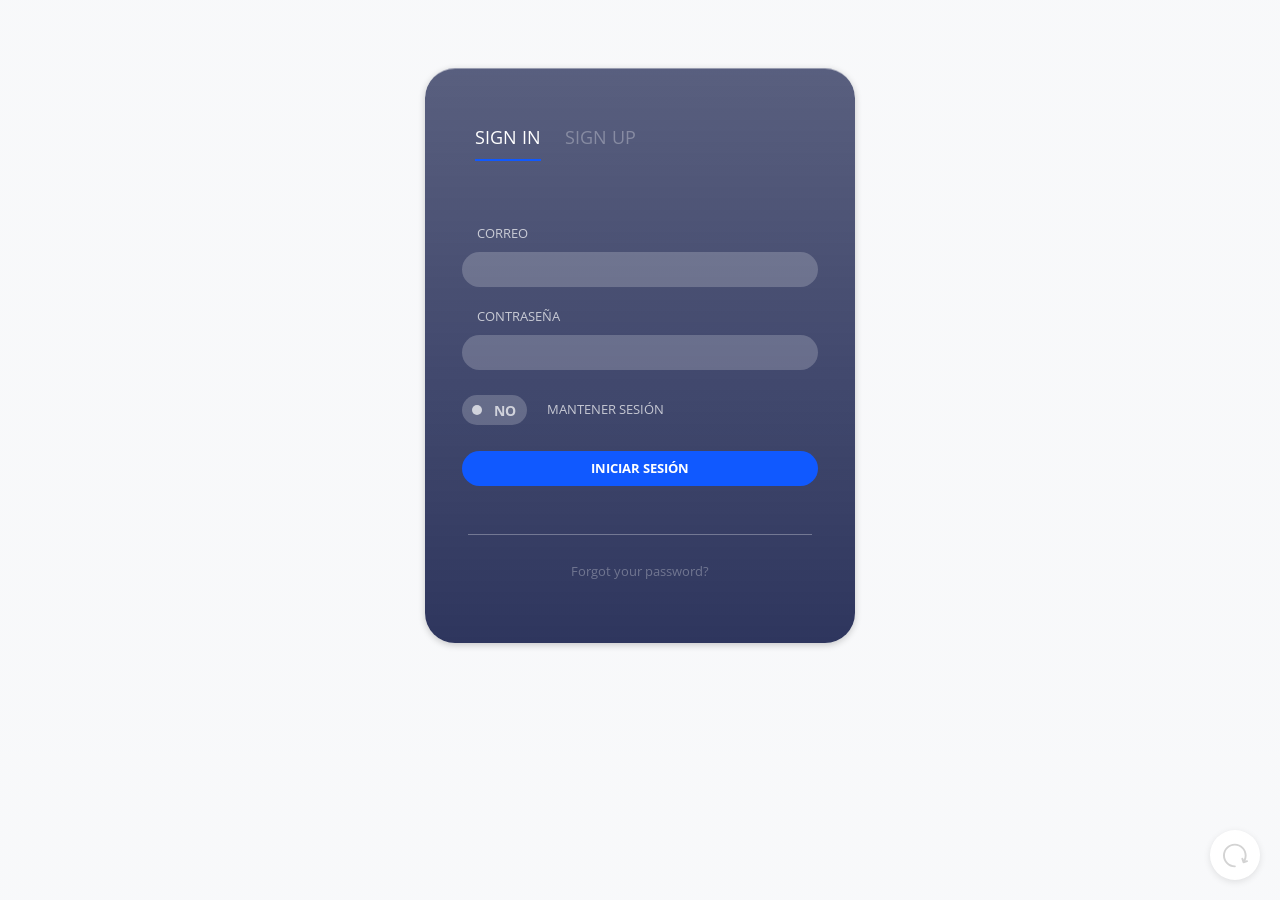
<file: index.html>
<!DOCTYPE html>
<html lang="en">
<head>
    <meta charset="UTF-8">
    <meta name="viewport" content="width=device-width, initial-scale=1.0">
    <link rel="stylesheet" href="./style.css">
    <title>¡Bienvenido/a!</title>
</head>
<body>
    
    
    <link href='https://fonts.googleapis.com/css?family=Open+Sans:400,300,700' rel='stylesheet' type='text/css'>
    <div class="container">
      <div class="frame">
        <div class="nav">
          <ul class="links">
            <li class="signin-active"><a class="btn">Sign in</a></li>
            <li class="signup-inactive"><a class="btn">Sign up </a></li>
          </ul>
        </div>
        <div ng-app ng-init="checked = false">
          <!--Formulario de inicio de sesion-->
          <form class="form-signin" action="" method="post" name="form">
            <label for="username">Correo</label>
            <input class="form-styling" type="text" name="email" placeholder=""/>
            <label for="password">Contraseña</label>
            <input class="form-styling" type="password" name="password" placeholder=""/>
            <input type="checkbox" id="checkbox" disabled/>
            <label for="checkbox"><span class="ui"></span>Mantener sesión</label>
            <div class="btn-animate">
              <a class="btn-signin">Iniciar sesión</a>
            </div>
          </form> 
          <!--Formulario de registro de usuario-->
          <form class="form-signup" action="" method="post" name="form">
            <!--<label for="fullname">Nombre</label>
            <input class="form-styling" type="text" name="fullname" placeholder=""/>-->
            <label for="email">Correo</label>
            <input class="form-styling" type="text" name="remail" placeholder=""/>
            <label for="password">Contraseña</label>
            <input class="form-styling" type="password" name="rpassword" placeholder=""/>
            <label for="id_cliente">Id_Usuario</label>
            <input class="form-styling" type="text" name="id_cliente" placeholder=""/>
            <button type="button" class="btn-signup">Registrar</button>
          </form>
                            
          
                <div  class="success">
                  <svg width="270" height="270" xmlns="http://www.w3.org/2000/svg" xmlns:xlink="http://www.w3.org/1999/xlink" x="0px" y="0px"
           viewBox="0 0 60 60" id="check" ng-class="checked ? 'checked' : ''">
                     <path fill="#ffffff" d="M40.61,23.03L26.67,36.97L13.495,23.788c-1.146-1.147-1.359-2.936-0.504-4.314
                      c3.894-6.28,11.169-10.243,19.283-9.348c9.258,1.021,16.694,8.542,17.622,17.81c1.232,12.295-8.683,22.607-20.849,22.042
                      c-9.9-0.46-18.128-8.344-18.972-18.218c-0.292-3.416,0.276-6.673,1.51-9.578"/>
                  </svg>
                    <div class="successtext">
                       <p> Thanks for signing up! Check your email for confirmation.</p>
                    </div>
                 </div>
          </div>
          
          <div class="forgot">
            <a href="#">Forgot your password?</a>
          </div>
          
          <div>
            <div class="cover-photo"></div>
            <div class="profile-photo"></div>
            <h1 class="welcome">Welcome <!--El nomre de usuario--></h1>
            <a class="btn-goback btn-goindex" value="Refresh">Pagina Principal</a>
          </div>
      </div>
        
      <a id="refresh" value="Refresh" onClick="history.go()">
        <svg class="refreshicon"   version="1.1" id="Capa_1"  xmlns="http://www.w3.org/2000/svg" xmlns:xlink="http://www.w3.org/1999/xlink" x="0px" y="0px"
             width="25px" height="25px" viewBox="0 0 322.447 322.447" style="enable-background:new 0 0 322.447 322.447;"
             xml:space="preserve">
             <path  d="M321.832,230.327c-2.133-6.565-9.184-10.154-15.75-8.025l-16.254,5.281C299.785,206.991,305,184.347,305,161.224
                    c0-84.089-68.41-152.5-152.5-152.5C68.411,8.724,0,77.135,0,161.224s68.411,152.5,152.5,152.5c6.903,0,12.5-5.597,12.5-12.5
                    c0-6.902-5.597-12.5-12.5-12.5c-70.304,0-127.5-57.195-127.5-127.5c0-70.304,57.196-127.5,127.5-127.5
                    c70.305,0,127.5,57.196,127.5,127.5c0,19.372-4.371,38.337-12.723,55.568l-5.553-17.096c-2.133-6.564-9.186-10.156-15.75-8.025
                    c-6.566,2.134-10.16,9.186-8.027,15.751l14.74,45.368c1.715,5.283,6.615,8.642,11.885,8.642c1.279,0,2.582-0.198,3.865-0.614
                    l45.369-14.738C320.371,243.946,323.965,236.895,321.832,230.327z"/>
        </svg>
      </a>
    </div>

  <script src="./js/login.js"></script>
</body>
<script src="https://code.jquery.com/jquery-3.6.0.min.js"></script>
<script src="./js/script.js" defer></script>
</html>
</file>
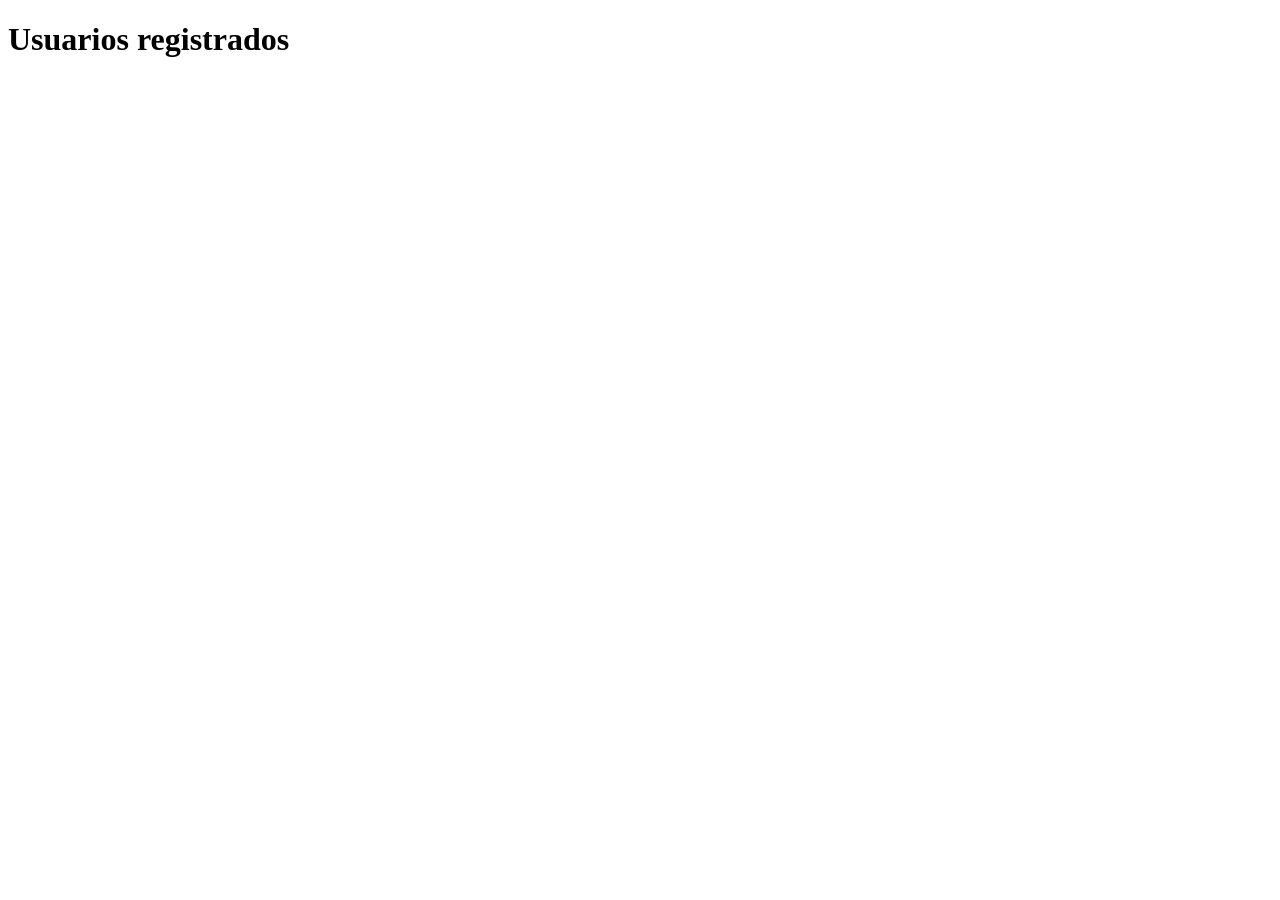
<file: usuarios.html>
<!DOCTYPE html>
<html lang="es">
<head>
  <meta charset="UTF-8">
  <title>Lista de Usuarios</title>
</head>
<body>
  <h1>Usuarios registrados</h1>
  <ul id="lista-usuarios"></ul>

  <script>
    // Hacemos una petición GET al backend
    fetch('http://localhost:3000/usuarios')
      .then(response => response.json())
      .then(data => {
        const lista = document.getElementById('lista-usuarios');
        data.forEach(usuario => {
          const li = document.createElement('li');
          li.textContent = `ID: ${usuario.id}, Nombre: ${usuario.nombre}`;
          lista.appendChild(li);
        });
      })
      .catch(error => {
        console.error('Error al obtener usuarios:', error);
      });
  </script>
</body>
</html>
</file>
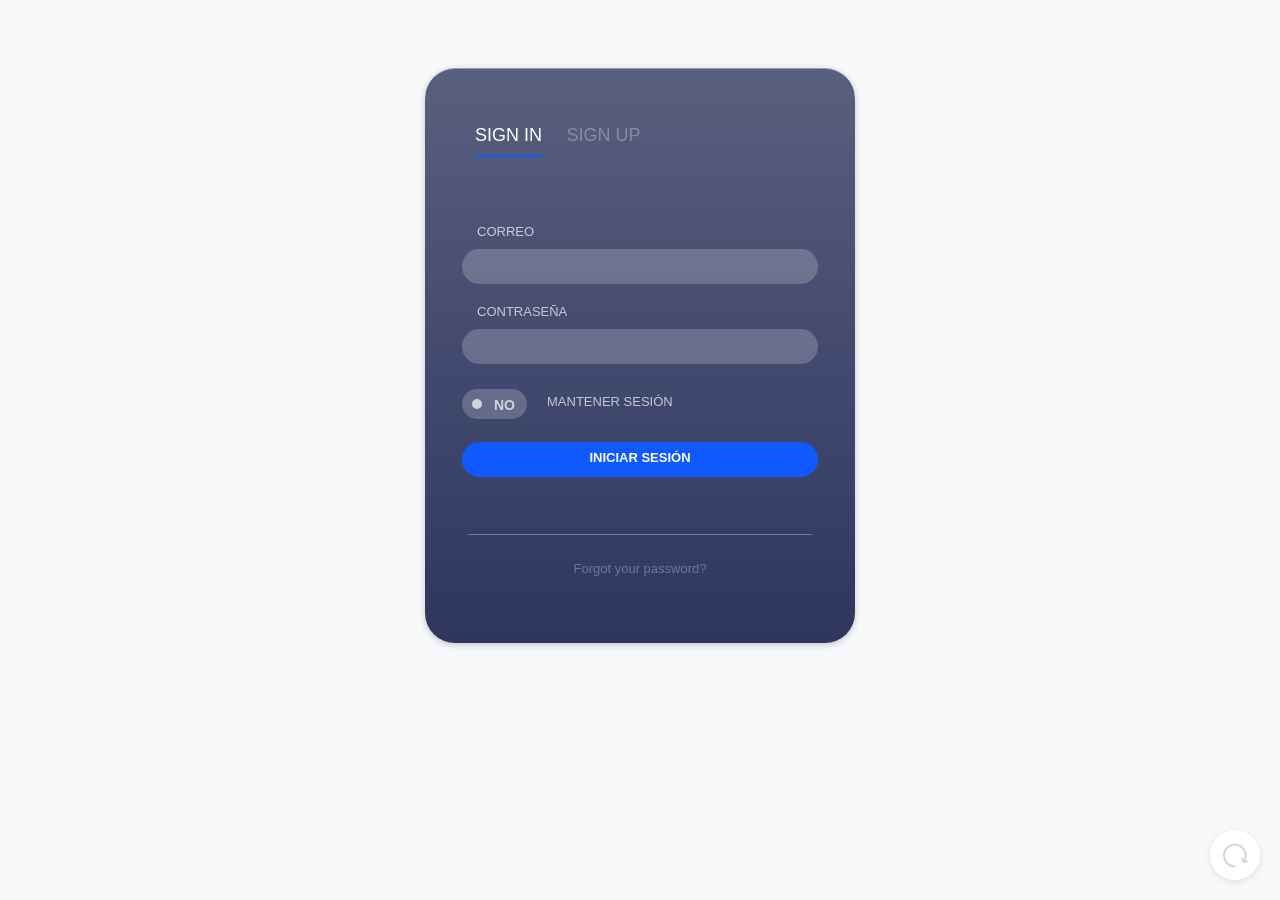
<file: paginas/pagina_principal.html>
<!DOCTYPE html>
<html data-bs-theme="auto" lang="en" style="font-family: sans-serif;">
<head>
  <meta charset="utf-8">
  <meta name="viewport" content="width=device-width, initial-scale=1.0, shrink-to-fit=no">
  <title>Papasito´s Mechanics</title>
  <meta name="description" content="Los mejores en reparaciones">

  <!-- SEO Structured Data -->
  <script type="application/ld+json">
    {
      "@context": "http://schema.org",
      "@type": "WebSite",
      "name": "Papasito's Mechanics",
      "url": "https://papasitosmechanics"
    }
  </script>

  <!-- Theme Switcher Script -->
  <script>
    !function() {
      const getTheme = () => localStorage.getItem("theme");
      const forcedTheme = document.documentElement.getAttribute("data-bss-forced-theme");
      const getPreferredTheme = () => {
        if (forcedTheme) return forcedTheme;
        const stored = getTheme();
        if (stored) return stored;
        const attr = document.documentElement.getAttribute("data-bs-theme");
        return attr || (window.matchMedia("(prefers-color-scheme: dark)").matches ? "dark" : "light");
      };
      const setTheme = theme => {
        if (theme === "auto" && window.matchMedia("(prefers-color-scheme: dark)").matches) {
          document.documentElement.setAttribute("data-bs-theme", "dark");
        } else {
          document.documentElement.setAttribute("data-bs-theme", theme);
        }
      };
      setTheme(getPreferredTheme());
      const updateSwitcher = (theme, init = false) => {
        const switchers = [].slice.call(document.querySelectorAll(".theme-switcher"));
        if (switchers.length) {
          document.querySelectorAll("[data-bs-theme-value]").forEach(e => {
            e.classList.remove("active");
            e.setAttribute("aria-pressed", "false");
          });
          for (const sw of switchers) {
            const btn = sw.querySelector('[data-bs-theme-value="' + theme + '"]');
            if (btn) {
              btn.classList.add("active");
              btn.setAttribute("aria-pressed", "true");
            }
          }
        }
      };
      window.matchMedia("(prefers-color-scheme: dark)").addEventListener("change", () => {
        const t = getTheme();
        if (t !== "light" && t !== "dark") setTheme(getPreferredTheme());
      });
      window.addEventListener("DOMContentLoaded", () => {
        updateSwitcher(getPreferredTheme());
        document.querySelectorAll("[data-bs-theme-value]").forEach(e => {
          e.addEventListener("click", t => {
            t.preventDefault();
            const val = e.getAttribute("data-bs-theme-value");
            localStorage.setItem("theme", val);
            setTheme(val);
            updateSwitcher(val);
          });
        });
      });
    }();
  </script>

  <!-- Favicon -->
  <link rel="icon" type="image/png" sizes="499x499" href="./assets/img/favicon.png">
  <link rel="icon" type="image/png" sizes="499x499" href="./assets/img/favicon.png" media="(prefers-color-scheme: dark)">

  <!-- Stylesheets -->
  <link rel="stylesheet" href="https://cdn.jsdelivr.net/npm/bootstrap@5.3.3/dist/css/bootstrap.min.css">
  <link rel="stylesheet" href="./assets/css/styles.min.css">
</head>
<body style="font-family: sans-serif;">

  <!-- Header -->
  <header>
    <!--Navbar-->
    <nav class="navbar navbar-expand-md bg-dark py-3" data-bs-theme="dark" style="background: #373e40;">
        <div class="container"><button class="navbar-toggler" data-bs-toggle="collapse" data-bs-target="#navcol-5"><span class="visually-hidden">Toggle navigation</span><span class="navbar-toggler-icon"></span></button>
            <div id="navcol-5" class="collapse navbar-collapse"><label class="form-label client-name" style="color: var(--bs-light);">Label</label>
                <ul class="navbar-nav ms-auto">
                    <li class="nav-item"></li>
                    <li class="nav-item"></li>
                    <li class="nav-item"></li>
                </ul><a class="btn btn-primary ms-md-2 btn-logout" role="button" style="background: #305252;">Cerrar sesión</a>
            </div>
        </div>
    </nav>
    <!-- Banner Heading Image -->
    <section class="py-4 py-xl-5">
      <div class="container">
        <div class="bg-dark border rounded border-0 border-dark overflow-hidden" style="overflow-y: visible;">
          <div class="row g-0" style="background: #373e40;">
            <div class="col-md-6 col-lg-4">
              <div class="text-start text-white d-flex flex-column justify-content-center p-4 p-md-5 h-100">
                <h2 class="fw-bold text-white mb-3">Papasitos's Mechanics</h2>
                <p class="mb-4">Los mejores en mantenimiento y reparaciones</p>
              </div>
            </div>
            <div class="col-md-6 order-first order-md-last" style="min-height: 250px;">
              <img class="w-100 h-100 fit-cover" src="./assets/img/Singer_Porsche_964_Engine-removebg-preview.png" width="468" height="413" style="filter: brightness(80%);">
            </div>
          </div>
        </div>
      </div>
    </section>
  </header>

  <!-- Main Content -->
  <main>
    <div style="width: 100%;text-align: center;">
      <!-- Sobre Nosotros -->
      <div class="container text-center py-4 py-xl-5" id="link_comp">
        <div class="row mb-5">
          <div class="col-md-8 col-lg-10 col-xl-6 text-center mx-auto">
            <h2><strong>Sobre Nosotros</strong></h2>
            <p class="w-lg-50">
              En Papasito's Mechanics, nos apasiona el mundo automotriz y trabajamos cada día para ofrecerte un servicio de mecánica automotriz confiable, rápido y eficiente. Con más de 10 años de experiencia en el sector, nuestro equipo de técnicos altamente capacitados está listo para atender cualquier necesidad de tu vehículo, desde mantenimiento preventivo hasta reparaciones complejas.
            </p>
          </div>
        </div>
        <div class="row gy-4 row-cols-1 row-cols-md-2" id="link_mis_contcal">
          <div class="col-12 col-md-6">
            <div>
              <img class="rounded img-fluid d-block w-100 fit-cover" style="height: 200px;overflow-y: hidden;" src="./assets/img/vision-y-mision.jpg">
              <div class="py-4">
                <h4>Misión y Objetivo&nbsp;</h4>
                <ul>
                  <li>Misión: asegurar la máxima calidad en cada servicio, priorizando la seguridad y satisfacción del cliente.&nbsp;</li>
                  <li>Objetivo: Optimizar procesos para ofrecer reparaciones y mantenimientos con los más altos estándares&nbsp;de&nbsp;calidad.</li>
                </ul>
              </div>
            </div>
          </div>
          <div class="col-12 col-md-6">
            <div>
              <img class="rounded img-fluid d-block w-100 fit-cover" style="height: 200px;overflow-y: hidden;" src="./assets/img/Controld%20de%20Calidad.jpg">
              <div class="py-4">
                <h4>Control de calidad</h4>
                <p>
                  En nuestro taller, cada detalle cuenta. Nos enfocamos en un control de calidad exhaustivo para garantizar que cada reparación y mantenimiento que no solo cumpla, sino que supere las expectativas de seguridad, durabilidad y rendimiento de tu vehículo.
                </p>
              </div>
            </div>
          </div>
        </div>
      </div>

      <!-- Opiniones de clientes -->
      <div class="container py-4 py-xl-5">
        <div class="row mb-5">
          <div class="col-md-8 col-xl-6 text-center mx-auto">
            <h2><strong>Opiniones de nuestros clientes</strong></h2>
          </div>
        </div>
        <div class="row gy-4 row-cols-1 row-cols-md-2">
          <!-- Opinión 1 -->
          <div class="col">
            <div class="d-flex flex-column flex-lg-row">
              <div class="py-4 py-lg-0 px-lg-4">
                <h4 style="text-align: left;"><strong>Ezequiel Montoya</strong></h4>
                <div class="d-table-cell rating" style="width: 100%;">
                  <input class="order-first" type="radio" id="star5" name="rate" value="5"><label class="form-label" for="star5" title="text"></label>
                  <input type="radio" id="star4" name="rate" value="4"><label class="form-label" for="star4" title="text"></label>
                  <input type="radio" id="star3" name="rate" value="4"><label class="form-label" for="star3" title="text"></label>
                  <input type="radio" id="star2" name="rate" value="2"><label class="form-label" for="star2" title="text"></label>
                  <input type="radio" id="star1" name="rate" value="1"><label class="form-label" for="star1" title="text"></label>
                </div>
                <p style="text-align: justify;font-family: sans-serif;">
                  Increíble servicio. Llevé mi auto con un problema eléctrico que nadie podía solucionar y en un par de horas lo dejaron como nuevo. Muy profesionales y transparentes con los costos. 100% recomendado.
                </p>
              </div>
            </div>
          </div>
          <!-- Opinión 2 -->
          <div class="col">
            <div class="d-flex flex-column flex-lg-row">
              <div class="py-4 py-lg-0 px-lg-4">
                <h4 style="text-align: left;"><strong>Amara Velásquez</strong></h4>
                <div class="d-table-cell rating" style="width: 100%;">
                  <input class="order-first" type="radio" id="star5-1" name="rate1" value="5"><label class="form-label" for="star5-1" title="text"></label>
                  <input type="radio" id="star4-1" name="rate1" value="4"><label class="form-label" for="star4-1" title="text"></label>
                  <input type="radio" id="star3-1" name="rate1" value="4"><label class="form-label" for="star3-1" title="text"></label>
                  <input type="radio" id="star2-1" name="rate1" value="2"><label class="form-label" for="star2-1" title="text"></label>
                  <input type="radio" id="star1-1" name="rate1" value="1"><label class="form-label" for="star1-1" title="text"></label>
                </div>
                <p style="text-align: justify;font-family: sans-serif;">
                  Honestamente, no confiaba en los talleres porque siempre me querían cobrar de más, pero aquí me explicaron todo con detalle y el precio fue justo. Mi coche quedó impecable. ¡Gracias por su excelente trabajo!
                </p>
              </div>
            </div>
          </div>
          <!-- Opinión 3 -->
          <div class="col">
            <div class="d-flex flex-column flex-lg-row">
              <div class="py-4 py-lg-0 px-lg-4">
                <h4 style="text-align: left;"><strong>Gael Zárate</strong></h4>
                <div class="d-table-cell rating" style="width: 100%;">
                  <input class="order-first" type="radio" id="star5-2" name="rate2" value="5"><label class="form-label" for="star5-2" title="text"></label>
                  <input type="radio" id="star4-2" name="rate2" value="4"><label class="form-label" for="star4-2" title="text"></label>
                  <input type="radio" id="star3-2" name="rate2" value="4"><label class="form-label" for="star3-2" title="text"></label>
                  <input type="radio" id="star2-2" name="rate2" value="2"><label class="form-label" for="star2-2" title="text"></label>
                  <input type="radio" id="star1-2" name="rate2" value="1"><label class="form-label" for="star1-2" title="text"></label>
                </div>
                <p style="text-align: justify;font-family: sans-serif;">
                  Buen servicio y atención. Se tardaron un poco más de lo esperado, pero valió la pena porque mi carro quedó perfecto. Volvería sin duda.
                </p>
              </div>
            </div>
          </div>
          <!-- Opinión 4 -->
          <div class="col">
            <div class="d-flex flex-column flex-lg-row">
              <div class="py-4 py-lg-0 px-lg-4">
                <h4 style="text-align: left;"><strong>Nadia Ferreira</strong></h4>
                <div class="d-table-cell rating" style="width: 100%;">
                  <input class="order-first" type="radio" id="star5-3" name="rate3" value="5"><label class="form-label" for="star5-3" title="text"></label>
                  <input type="radio" id="star4-3" name="rate3" value="4"><label class="form-label" for="star4-3" title="text"></label>
                  <input type="radio" id="star3-3" name="rate3" value="4"><label class="form-label" for="star3-3" title="text"></label>
                  <input type="radio" id="star2-3" name="rate3" value="2"><label class="form-label" for="star2-3" title="text"></label>
                  <input type="radio" id="star1-3" name="rate3" value="1"><label class="form-label" for="star1-3" title="text"></label>
                </div>
                <p style="text-align: justify;font-family: sans-serif;">
                  ¡Maravilloso! Me salvaron cuando mi coche se apagó en plena carretera. Fueron rápidos en la asistencia y el diagnóstico fue preciso. Ahora sé dónde traer mi auto siempre.
                </p>
              </div>
            </div>
          </div>
          <!-- Opinión 5 -->
          <div class="col">
            <div class="d-flex flex-column flex-lg-row">
              <div class="py-4 py-lg-0 px-lg-4">
                <h4 style="text-align: left;"><strong>Salvador Ordoñez&nbsp;</strong></h4>
                <div class="d-table-cell rating" style="width: 100%;">
                  <input class="order-first" type="radio" id="star5-4" name="rate4" value="5"><label class="form-label" for="star5-4" title="text"></label>
                  <input type="radio" id="star4-4" name="rate4" value="4"><label class="form-label" for="star4-4" title="text"></label>
                  <input type="radio" id="star3-4" name="rate4" value="4"><label class="form-label" for="star3-4" title="text"></label>
                  <input type="radio" id="star2-4" name="rate4" value="2"><label class="form-label" for="star2-4" title="text"></label>
                  <input type="radio" id="star1-4" name="rate4" value="1"><label class="form-label" for="star1-4" title="text"></label>
                </div>
                <p style="text-align: justify;font-family: sans-serif;">
                  Llevo años trayendo mis autos aquí y nunca me han fallado. Son eficientes, confiables y muy amables. No hay mejor taller en la ciudad.
                </p>
              </div>
            </div>
          </div>
          <!-- Opinión 6 -->
          <div class="col">
            <div class="d-flex flex-column flex-lg-row">
              <div class="py-4 py-lg-0 px-lg-4">
                <h4 style="text-align: left;"><strong>Iskra Domínguez&nbsp;</strong></h4>
                <div class="d-table-cell rating" style="width: 100%;">
                  <input class="order-first" type="radio" id="star5-5" name="rate5" value="5"><label class="form-label" for="star5-5" title="text"></label>
                  <input type="radio" id="star4-5" name="rate5" value="4"><label class="form-label" for="star4-5" title="text"></label>
                  <input type="radio" id="star3-5" name="rate5" value="4"><label class="form-label" for="star3-5" title="text"></label>
                  <input type="radio" id="star2-5" name="rate5" value="2"><label class="form-label" for="star2-5" title="text"></label>
                  <input type="radio" id="star1-5" name="rate5" value="1"><label class="form-label" for="star1-5" title="text"></label>
                </div>
                <p style="text-align: justify;font-family: sans-serif;">
                  Muy buen taller, tienen repuestos de calidad y los mecánicos realmente saben lo que hacen. Solo mejoraría el tiempo de espera, pero fuera de eso, todo excelente.
                </p>
              </div>
            </div>
          </div>
        </div>
      </div>

      <!-- Reserva tu cita -->
      <div class="text-center">
        <section class="py-4 py-xl-5">
          <div class="container">
            <div class="bg-dark border rounded border-0 border-dark overflow-hidden">
              <div class="row g-0" style="background: #373e40;">
                <div class="col-md-6 col-xl-6">
                  <div class="text-white d-flex flex-column justify-content-center p-4 p-md-5 h-100">
                    <h2 class="fw-bold text-white mb-3">¿Tienes algún problema con tu vehículo?<br>¡Reserva tu cita ya!</h2>
                    <p class="mb-4">
                      <br>"Tu seguridad es nuestra prioridad. ¡Reserva ahora!" 🔧🔝<br><br>
                    </p>
                    <div class="my-3">
                      <a class="btn btn-light btn-lg" role="button" href="./solicitud_servicio.html">Click aquí para reservar</a>
                    </div>
                    <div class="my-3">
                      <a class="btn btn-light btn-lg" role="button" href="./mod_reserva.html">Modificar fecha reserva</a>
                    </div>
                  </div>
                </div>
                <div class="col-md-6 order-first order-md-last" style="min-height: 250px;">
                  <img class="w-100 h-100 fit-cover" src="./assets/img/Pagina%20de%20solicitud%20de%20citas..jpg" width="558" height="558">
                </div>
              </div>
            </div>
          </div>
        </section>
      </div>
    </div>
  </main>

  <!-- Footer -->
  <footer>
    <div class="container py-4 py-lg-5">
      <div class="row justify-content-center" style="box-shadow: 0px 0px;">
        <!-- Políticas -->
        <div class="col-sm-4 col-md-3 text-center text-lg-start d-flex flex-column item">
          <h3 class="fs-6">Políticas&nbsp;</h3>
          <ul class="list-unstyled">
            <li><a class="link-secondary" href="./politicas_privacidad.html">Políticas de privacidad</a></li>
            <li><a class="link-secondary" id="term_unactive" href="./terminos_servicio.html">Términos de servicios</a></li>
            <li><a class="link-secondary" href="./formulario_contacto.html">Formulario de contacto</a></li>
          </ul>
        </div>
        <!-- Links útiles -->
        <div class="col-sm-4 col-md-3 text-center text-lg-start d-flex flex-column item" style="border-color: rgb(33, 37, 41);">
          <h3 class="fs-6">Links útiles</h3>
          <ul class="list-unstyled">
            <li><a class="link-secondary" href="#link_comp">Nuestro compromiso</a></li>
            <li><a class="link-secondary" href="#link_mis_contcal">Misión y objetivo</a></li>
            <li><a class="link-secondary" href="#link_mis_contcal">Control de calidad</a></li>
          </ul>
        </div>
        <!-- Social Icons -->
        <div class="col-lg-3 text-center text-lg-start d-flex flex-column align-items-center order-first align-items-lg-start order-lg-last item social">
          <div class="fw-bold d-flex align-items-center mb-2">
            <span class="bs-icon-sm bs-icon-rounded bs-icon-primary d-flex justify-content-center align-items-center bs-icon me-2" style="--bs-primary: #007443;--bs-primary-rgb: 0,116,67;">
              <!-- SVG icon -->
              <svg xmlns="http://www.w3.org/2000/svg" width="1em" height="1em" fill="currentColor" viewBox="0 0 16 16" class="bi bi-bezier">
                <path fill-rule="evenodd" d="M0 10.5A1.5 1.5 0 0 1 1.5 9h1A1.5 1.5 0 0 1 4 10.5v1A1.5 1.5 0 0 1 2.5 13h-1A1.5 1.5 0 0 1 0 11.5zm1.5-.5a.5.5 0 0 0-.5.5v1a.5.5 0 0 0 .5.5h1a.5.5 0 0 0 .5-.5v-1a.5.5 0 0 0-.5-.5zm10.5.5A1.5 1.5 0 0 1 13.5 9h1a1.5 1.5 0 0 1 1.5 1.5v1a1.5 1.5 0 0 1-1.5 1.5h-1a1.5 1.5 0 0 1-1.5-1.5zm1.5-.5a.5.5 0 0 0-.5.5v1a.5.5 0 0 0 .5.5h1a.5.5 0 0 0 .5-.5v-1a.5.5 0 0 0-.5-.5zM6 4.5A1.5 1.5 0 0 1 7.5 3h1A1.5 1.5 0 0 1 10 4.5v1A1.5 1.5 0 0 1 8.5 7h-1A1.5 1.5 0 0 1 6 5.5zM7.5 4a.5.5 0 0 0-.5.5v1a.5.5 0 0 0 .5.5h1a.5.5 0 0 0 .5-.5v-1a.5.5 0 0 0-.5-.5z"></path>
                <path d="M6 4.5H1.866a1 1 0 1 0 0 1h2.668A6.517 6.517 0 0 0 1.814 9H2.5c.123 0 .244.015.358.043a5.517 5.517 0 0 1 3.185-3.185A1.503 1.503 0 0 1 6 5.5zm3.957 1.358A1.5 1.5 0 0 0 10 5.5v-1h4.134a1 1 0 1 1 0 1h-2.668a6.517 6.517 0 0 1 2.72 3.5H13.5c-.123 0-.243.015-.358.043a5.517 5.517 0 0 0-3.185-3.185z"></path>
              </svg>
            </span>
            <span>Papasito's&nbsp;</span>
          </div>
          <p class="text-muted copyright">Papasito's Mechanics: Los mejores en mantenimiento y reparaciones</p>
        </div>
      </div>
      <hr>
      <div class="d-flex justify-content-between align-items-center pt-3">
        <p class="text-muted mb-0">Copyright © 2025 Papasito's Mechanics</p>
        <ul class="list-inline mb-0">
          <li class="list-inline-item">
            <!-- Facebook SVG -->
            <svg xmlns="http://www.w3.org/2000/svg" width="1em" height="1em" fill="currentColor" viewBox="0 0 16 16" class="bi bi-facebook">
              <path d="M16 8.049c0-4.446-3.582-8.05-8-8.05C3.58 0-.002 3.603-.002 8.05c0 4.017 2.926 7.347 6.75 7.951v-5.625h-2.03V8.05H6.75V6.275c0-2.017 1.195-3.131 3.022-3.131.876 0 1.791.157 1.791.157v1.98h-1.009c-.993 0-1.303.621-1.303 1.258v1.51h2.218l-.354 2.326H9.25V16c3.824-.604 6.75-3.934 6.75-7.951"></path>
            </svg>
          </li>
          <li class="list-inline-item">
            <!-- Twitter SVG -->
            <svg xmlns="http://www.w3.org/2000/svg" width="1em" height="1em" fill="currentColor" viewBox="0 0 16 16" class="bi bi-twitter">
              <path d="M5.026 15c6.038 0 9.341-5.003 9.341-9.334 0-.14 0-.282-.006-.422A6.685 6.685 0 0 0 16 3.542a6.658 6.658 0 0 1-1.889.518 3.301 3.301 0 0 0 1.447-1.817 6.533 6.533 0 0 1-2.087.793A3.286 3.286 0 0 0 7.875 6.03a9.325 9.325 0 0 1-6.767-3.429 3.289 3.289 0 0 0 1.018 4.382A3.323 3.323 0 0 1 .64 6.575v.045a3.288 3.288 0 0 0 2.632 3.218 3.203 3.203 0 0 1-.865.115 3.23 3.23 0 0 1-.614-.057 3.283 3.283 0 0 0 3.067 2.277A6.588 6.588 0 0 1 .78 13.58a6.32 6.32 0 0 1-.78-.045A9.344 9.344 0 0 0 5.026 15"></path>
            </svg>
          </li>
          <li class="list-inline-item">
            <!-- Instagram SVG -->
            <svg xmlns="http://www.w3.org/2000/svg" width="1em" height="1em" fill="currentColor" viewBox="0 0 16 16" class="bi bi-instagram">
              <path d="M8 0C5.829 0 5.556.01 4.703.048 3.85.088 3.269.222 2.76.42a3.917 3.917 0 0 0-1.417.923A3.927 3.927 0 0 0 .42 2.76C.222 3.268.087 3.85.048 4.7.01 5.555 0 5.827 0 8.001c0 2.172.01 2.444.048 3.297.04.852.174 1.433.372 1.942.205.526.478.972.923 1.417.444.445.89.719 1.416.923.51.198 1.09.333 1.942.372C5.555 15.99 5.827 16 8 16s2.444-.01 3.298-.048c.851-.04 1.434-.174 1.943-.372a3.916 3.916 0 0 0 1.416-.923c.445-.445.718-.891.923-1.417.197-.509.332-1.09.372-1.942C15.99 10.445 16 10.173 16 8s-.01-2.445-.048-3.299c-.04-.851-.175-1.433-.372-1.941a3.926 3.926 0 0 0-.923-1.417A3.911 3.911 0 0 0 13.24.42c-.51-.198-1.092-.333-1.943-.372C10.443.01 10.172 0 7.998 0h.003zm-.717 1.442h.718c2.136 0 2.389.007 3.232.046.78.035 1.204.166 1.486.275.373.145.64.319.92.599.28.28.453.546.598.92.11.281.24.705.275 1.485.039.843.047 1.096.047 3.231s-.008 2.389-.047 3.232c-.035.78-.166 1.203-.275 1.485a2.47 2.47 0 0 1-.599.919c-.28.28-.546.453-.92.598-.28.11-.704.24-1.485.276-.843.038-1.096.047-3.232.047s-2.39-.009-3.233-.047c-.78-.036-1.203-.166-1.485-.276a2.478 2.478 0 0 1-.92-.598 2.48 2.48 0 0 1-.6-.92c-.109-.281-.24-.705-.275-1.485-.038-.843-.046-1.096-.046-3.233 0-2.136.008-2.388.046-3.231.036-.78.166-1.204.276-1.486.145-.373.319-.64.599-.92.28-.28.546-.453.92-.598.282-.11.705-.24 1.485-.276.738-.034 1.024-.044 2.515-.045v.002zm4.988 1.328a.96.96 0 1 0 0 1.92.96.96 0 0 0 0-1.92zm-4.27 1.122a4.109 4.109 0 1 0 0 8.217 4.109 4.109 0 0 0 0-8.217zm0 1.441a2.667 2.667 0 1 1 0 5.334 2.667 2.667 0 0 1 0-5.334"></path>
            </svg>
          </li>
        </ul>
      </div>
    </div>
  </footer>

  <!-- Scripts -->
   <script src="./js/script.js"></script>
  <script src="https://cdnjs.cloudflare.com/ajax/libs/jquery/3.7.0/jquery.min.js"></script>
  <script src="https://cdn.jsdelivr.net/npm/bootstrap@5.3.3/dist/js/bootstrap.bundle.min.js"></script>
  <script src="./assets/js/script.min.js"></script>
  <!--<script>
  // Si no hay id_cliente en localStorage, redirige al login
  if (!localStorage.getItem('isLoggedIn')) {
    window.location.href = "/PMBackend/frontend/paginas/js/script.js";
  }
</script>-->
</body>
</html>
</file>
<file: style.css>
html, body * { box-sizing: border-box; font-family: 'Open Sans', sans-serif; }

body {
  background:
    linear-gradient(
    rgba(246,247,249,0.8),
    rgba(246,247,249,0.8)),
    url(https://dl.dropboxusercontent.com/u/22006283/preview/codepen/sky-clouds-cloudy-mountain.jpg) no-repeat center center fixed;
  background-size: cover;
}

.container {
  width: 100%;
  padding-top: 60px;
  padding-bottom: 100px;
}

.frame {
  height: 575px;
  width: 430px;
  background:
    linear-gradient(
    rgba(35,43,85,0.75),
    rgba(35,43,85,0.95)),
    url(https://dl.dropboxusercontent.com/u/22006283/preview/codepen/clouds-cloudy-forest-mountain.jpg) no-repeat center center;
  background-size: cover;
  margin-left: auto;
  margin-right: auto;
  border-top: solid 1px rgba(255,255,255,.5);
  border-radius: 30px;
  box-shadow: 0px 2px 7px rgba(0,0,0,0.2);
  overflow: hidden;
  transition: all .5s ease;
}

.frame-long {
  height: 615px;
}

.frame-short {
  height: 400px;
  margin-top: 50px;
  box-shadow: 0px 2px 7px rgba(0,0,0,0.1);
}

.nav {
  width: 100%;
  height: 100px;
  padding-top: 40px;
  opacity: 1;
  transition: all .5s ease;
}

.nav-up {
  transform: translateY(-100px);
  opacity: 0;
}

li {
  padding-left: 10px;
  font-size: 18px;
  display: inline;
  text-align: left;
  text-transform: uppercase;
  padding-right: 10px;
  color: #ffffff;
}

.signin-active a {
  padding-bottom: 10px;
  color: #ffffff;
  text-decoration: none;
  border-bottom: solid 2px #1059FF;
  transition: all .25s ease;
  cursor: pointer;
}

.signin-inactive a {
  padding-bottom: 0;
  color: rgba(255,255,255,.3);
  text-decoration: none;
  border-bottom: none;
  cursor: pointer;
}

.signup-active a {
  cursor: pointer;
  color: #ffffff;
  text-decoration: none;
  border-bottom: solid 2px #1059FF;
  padding-bottom: 10px;
}

.signup-inactive a {
  cursor: pointer;
  color: rgba(255,255,255,.3);
  text-decoration: none;
  transition: all .25s ease;
}

.form-signin {
  width: 430px;
  height: 375px;
	font-size: 16px;
	font-weight: 300;
  padding-left: 37px;
  padding-right: 37px;
  padding-top: 55px;
  transition: opacity .5s ease, transform .5s ease;
}

.form-signin-left {
  transform: translateX(-400px);
  opacity: .0;
}

.form-signup {
  width: 430px;
  height: 375px;
	font-size: 16px;
	font-weight: 300;
  padding-left: 37px;
  padding-right: 37px;
  padding-top: 55px;
  position: relative;
  top: -375px;
  left: 400px;
  opacity: 0;
  transition: all .5s ease;
}

.form-signup-left {
  transform: translateX(-399px);
  opacity: 1;
}

.form-signup-down {
  top: 0px;
  opacity: 0;
}

.success {
  width: 80%;
  height: 150px;
  text-align: center;
  position: relative;
  top: -890px;
  left: 450px;
  opacity: .0;
  transition: all .8s .4s ease;
}

.success-left {
  transform: translateX(-406px);
  opacity: 1;
}

.successtext {
  color: #ffffff;
	font-size: 16px;
	font-weight: 300;
  margin-top: -35px;
  padding-left: 37px;
  padding-right: 37px;
}

#check path {
    stroke: #ffffff;
    stroke-linecap:round;
    stroke-linejoin:round;
    stroke-width: .85px;
    stroke-dasharray: 60px 300px;
    stroke-dashoffset: -166px;
    fill: rgba(255,255,255,.0);
    transition: stroke-dashoffset 2s ease .5s, fill 1.5s ease 1.0s;
}

#check.checked path {
    stroke-dashoffset: 33px;
    fill: rgba(255,255,255,.03);
}

.form-signin input, .form-signup input {
  color: #ffffff;
  font-size: 13px;
}

.form-styling {
  width: 100%;
  height: 35px;
	padding-left: 15px;
	border: none;
	border-radius: 20px;
  margin-bottom: 20px;
  background: rgba(255,255,255,.2);
}

label {
  font-weight: 400;
  text-transform: uppercase;
  font-size: 13px;
  padding-left: 15px;
  padding-bottom: 10px;
  color: rgba(255,255,255,.7);
  display: block;
}

:focus {outline: none;
}

.form-signin input:focus, textarea:focus, .form-signup input:focus, textarea:focus {
    background: rgba(255,255,255,.3);
    border: none; 
    padding-right: 40px;
    transition: background .5s ease;
 }

[type="checkbox"]:not(:checked),
[type="checkbox"]:checked {
  position: absolute;
  display: none;
}

[type="checkbox"]:not(:checked) + label,
[type="checkbox"]:checked + label {
  position: relative;
  padding-left: 85px;
  padding-top: 2px;
  cursor: pointer;
  margin-top: 8px;
}

[type="checkbox"]:not(:checked) + label:before,
[type="checkbox"]:checked + label:before,
[type="checkbox"]:not(:checked) + label:after,
[type="checkbox"]:checked + label:after {
  content: '';
  position: absolute;
}

[type="checkbox"]:not(:checked) + label:before,
[type="checkbox"]:checked + label:before {
  width: 65px; 
  height: 30px;
  background: rgba(255,255,255,.2);
  border-radius: 15px;
  left: 0; 
  top: -3px;
  transition: all .2s ease;
}

[type="checkbox"]:not(:checked) + label:after,
[type="checkbox"]:checked + label:after {
  width: 10px; 
  height: 10px;
  background: rgba(255,255,255,.7);
  border-radius: 50%;
  top: 7px; 
  left: 10px;
  transition: all .2s ease;
}

/* on checked */
[type="checkbox"]:checked + label:before {
  background: #0F4FE6; 
}

[type="checkbox"]:checked + label:after {
  background: #ffffff;
  top: 7px; 
  left: 45px;
}

[type="checkbox"]:checked + label .ui,
[type="checkbox"]:not(:checked) + label .ui:before,
[type="checkbox"]:checked + label .ui:after {
  position: absolute;
  left: 6px;
  width: 65px;
  border-radius: 15px;
  font-size: 14px;
  font-weight: bold;
  line-height: 22px;
  transition: all .2s ease;
}

[type="checkbox"]:not(:checked) + label .ui:before {
  content: "no";
  left: 32px;
  color: rgba(255,255,255,.7);
}

[type="checkbox"]:checked + label .ui:after {
  content: "yes";
  color: #ffffff;
}

[type="checkbox"]:focus + label:before {
  box-sizing: border-box;
  margin-top: -1px;
}

.btn-signup {
  float: left;
  font-weight: 700;
  text-transform: uppercase;
  font-size: 13px;
  text-align: center;
  color: #ffffff;
  padding-top: 8px;
  width: 100%;
  height: 35px;
	border: none;
	border-radius: 20px;
  margin-top: 23px;
  background-color: #1059FF;
}

.btn-signin {
  float: left;
  padding-top: 8px;
  width: 100%;
  height: 35px;
	border: none;
	border-radius: 20px;
  margin-top: -8px;
}

.btn-animate {
  float: left;
  font-weight: 700;
  text-transform: uppercase;
  font-size: 13px;
  text-align: center;
  color: rgba(255,255,255, 1);
  padding-top: 8px;
  width: 100%;
  height: 35px;
	border: none;
	border-radius: 20px;
  margin-top: 23px;
  background-color: rgba(16,89,255, 1);
  left: 0px;
  top: 0px;
  transition: all .5s ease, top .5s ease .5s, height .5s ease .5s, background-color .5s ease .75s; 
}

.btn-animate-grow {
  width: 130%;
  height: 625px;
  position: relative;
  left: -55px;
  top: -420px;
  color: rgba(255,255,255,0);
  background-color: rgba(255,255,255,1);
}

a.btn-signup:hover, a.btn-signin:hover {
    cursor: pointer; 
    background-color: #0F4FE6;
    transition: background-color .5s; 
}

.forgot {
  height: 100px;
  width: 80%;
  margin-left: auto;
  margin-right: auto;
  text-align: center;
  padding-top: 24px;
  margin-top: -535px;
  border-top: solid 1px rgba(255,255,255,.3);
  transition: all 0.5s ease;
}

.forgot-left {
  transform: translateX(-400px);
  opacity: 0;
}

.forgot-fade {
  opacity: 0;
}

.forgot a {
  color: rgba(255,255,255,.3);
  font-weight: 400;
  font-size: 13px;
  text-decoration: none;
}

.welcome {
  width: 100%;
  height: 50px;
  position: relative;
  color: rgba(35,43,85,0.75);
  opacity: 0;
  transition: transform 1.5s ease .25s, opacity .1s ease 1s;
}

.welcome-left {
  transform: translateY(-780px);
  opacity: 1; 
}

.cover-photo {
  height: 150px;
  position: relative;
  left: 0px;  top: -900px;
  background:
    url(https://www.oficinadanet.com.br/imagens/post/14605/motor.jpg);
  background-size: cover;
  opacity: 0;
  transition: all 1.5s ease 0.55s;
}

.cover-photo-down {
  top: -575px;
  opacity: 1;
}

.profile-photo {
  height: 125px;
  width: 125px;
  position: relative;
  border-radius: 70px;
  left: 155px;
  top: -1000px;
  background: url(https://cdn-icons-png.freepik.com/512/4140/4140077.png);
  background-size: 100% 135%;
  background-position: 100% 100%;
  opacity: 0;
  transition: top 1.5s ease 0.35s, opacity .75s ease .5s;
  border: solid 3px #ffffff;
  object-fit: fill;
}


.profile-photo-down {
  top: -636px;
  opacity: 1;
}

h1 {
  color: #ffffff;
  font-size: 35px;
	font-weight: 300;
  text-align: center;
}

.btn-goback {
  position: relative;
  margin-right: auto;
  top: -400px;
  float: left;
  padding: 8px;
  width: 83%;
  margin-left: 37px;
  margin-right: 37px;
  height: 35px;
	border-radius: 20px;
  font-weight: 700;
  text-transform: uppercase;
  font-size: 13px;
  text-align: center;
  color: #1059FF;
  margin-top: -8px;
  border: solid 1px #1059FF;
  opacity: 0;
  transition: top 1.5s ease 0.35s, opacity .75s ease .5s;
}

.btn-goback-up {
  top: -1080px;
  opacity: 1;
}

a.btn-goback:hover {
    cursor: pointer; 
    background-color: #0F4FE6;
    transition: all .5s; 
    color: #ffffff;
}

/* refresh button styling */

#refresh {
    position: fixed;
    bottom: 20px;
    right: 20px; 
    background-color: #ffffff;
    width: 50px;
    height: 50px;
    border-radius: 25px;
    box-shadow: 0px 2px 7px rgba(0,0,0,0.1);
    padding: 13px 0 0 13px;
}

.refreshicon {
    fill: #d3d3d3;
    transform: rotate(0deg);
    transition: fill .25s ease, transform .25s ease;
}

.refreshicon:hover {
  cursor: pointer;
  fill: #1059FF;
  transform: rotate(180deg);
}
</file>
<file: paginas/assets/css/styles.min.css>
/* Fuentes */
@font-face {
  font-family: 'Abyssinica SIL';
  src: url(/frontend/Paginas_Front_end/assets/fonts/Abyssinica%20SIL-c66eb9300348a4b1d40f848be89439af.woff2?h=4e2d47f860db78a9ae0822a8bf7ebf39) format('woff2');
  font-weight: 400;
  font-style: normal;
  font-display: swap;
  unicode-range: U+030E,U+1200-1399,U+2D80-2DDE,U+AB01-AB2E,U+1E7E0-1E7E6,U+1E7E8-1E7EB,U+1E7ED-1E7EE,U+1E7F0-1E7FE;
}
@font-face {
  font-family: 'Abyssinica SIL';
  src: url(/frontend/Paginas_Front_end/assets/fonts/Abyssinica%20SIL-330eafa0ac16269fafe06ac1c39e3818.woff2?h=4e2d47f860db78a9ae0822a8bf7ebf39) format('woff2');
  font-weight: 400;
  font-style: normal;
  font-display: swap;
  unicode-range: U+0100-02BA,U+02BD-02C5,U+02C7-02CC,U+02CE-02D7,U+02DD-02FF,U+0304,U+0308,U+0329,U+1D00-1DBF,U+1E00-1E9F,U+1EF2-1EFF,U+2020,U+20A0-20AB,U+20AD-20C0,U+2113,U+2C60-2C7F,U+A720-A7FF;
}
@font-face {
  font-family: 'Abyssinica SIL';
  src: url(/frontend/Paginas_Front_end/assets/fonts/Abyssinica%20SIL-f582edb6a500204282c85bc1470e2174.woff2?h=4e2d47f860db78a9ae0822a8bf7ebf39) format('woff2');
  font-weight: 400;
  font-style: normal;
  font-display: swap;
  unicode-range: U+0000-00FF,U+0131,U+0152-0153,U+02BB-02BC,U+02C6,U+02DA,U+02DC,U+0304,U+0308,U+0329,U+2000-206F,U+20AC,U+2122,U+2191,U+2193,U+2212,U+2215,U+FEFF,U+FFFD;
}
@font-face {
  font-family: Aclonica;
  src: url(/frontend/Paginas_Front_end/assets/fonts/Aclonica-43bd467b19d511fa7ec09953087de6eb.woff2?h=a77ba956de31e8a8ee1a188c3677822d) format('woff2');
  font-weight: 400;
  font-style: normal;
  font-display: swap;
  unicode-range: U+0100-02BA,U+02BD-02C5,U+02C7-02CC,U+02CE-02D7,U+02DD-02FF,U+0304,U+0308,U+0329,U+1D00-1DBF,U+1E00-1E9F,U+1EF2-1EFF,U+2020,U+20A0-20AB,U+20AD-20C0,U+2113,U+2C60-2C7F,U+A720-A7FF;
}
@font-face {
  font-family: Aclonica;
  src: url(/frontend/Paginas_Front_end/assets/fonts/Aclonica-cabda78936749c901c09801c41b3521f.woff2?h=a77ba956de31e8a8ee1a188c3677822d) format('woff2');
  font-weight: 400;
  font-style: normal;
  font-display: swap;
  unicode-range: U+0000-00FF,U+0131,U+0152-0153,U+02BB-02BC,U+02C6,U+02DA,U+02DC,U+0304,U+0308,U+0329,U+2000-206F,U+20AC,U+2122,U+2191,U+2193,U+2212,U+2215,U+FEFF,U+FFFD;
}

/* Temas y colores */
:root,
[data-bs-theme=light] {
  --bs-body-bg: #b7d5d4;
  --bs-body-bg-rgb: 183,213,212;
  --bs-secondary-bg: #77878b;
  --bs-secondary-bg-rgb: 119,135,139;
  --bs-tertiary-bg: #488286;
  --bs-tertiary-bg-rgb: 72,130,134;
  --bs-body-font-family: 'Abyssinica SIL', serif;
}
[data-bs-theme=dark] {
  --bs-primary: #a9b4c2;
  --bs-primary-rgb: 169,180,194;
  --bs-primary-text-emphasis: #CBD2DA;
  --bs-primary-bg-subtle: #222427;
  --bs-primary-border-subtle: #656C74;
  --bs-secondary: #305252;
  --bs-secondary-rgb: 48,82,82;
  --bs-secondary-text-emphasis: #839797;
  --bs-secondary-bg-subtle: #0A1010;
  --bs-secondary-border-subtle: #1D3131;
  --bs-body-color: black;
  --bs-body-color-rgb: 0,0,0;
  --bs-body-bg: #a9b4c2;
  --bs-body-bg-rgb: 169,180,194;
  --bs-secondary-bg: #77878b;
  --bs-secondary-bg-rgb: 119,135,139;
  --bs-tertiary-bg: #488286;
  --bs-tertiary-bg-rgb: 72,130,134;
  --bs-secondary-color: rgba(0,0,0,0.75);
  --bs-secondary-color-rgb: 0,0,0,0.75;
  --bs-tertiary-color: rgba(0,0,0,0.5);
  --bs-tertiary-color-rgb: 0,0,0,0.5;
  --bs-link-color: #6ea8fe;
  --bs-link-color-rgb: 110,168,254;
  --bs-border-radius: 1.375rem;
}

/* Botones */
.btn-primary[data-bs-theme=dark],
[data-bs-theme=dark] .btn-primary {
  --bs-btn-color: #000000;
  --bs-btn-bg: #a9b4c2;
  --bs-btn-border-color: #a9b4c2;
  --bs-btn-hover-color: #000000;
  --bs-btn-hover-bg: #B6BFCB;
  --bs-btn-hover-border-color: #B2BCC8;
  --bs-btn-focus-shadow-rgb: 25,27,29;
  --bs-btn-active-color: #000000;
  --bs-btn-active-bg: #BAC3CE;
  --bs-btn-active-border-color: #B2BCC8;
  --bs-btn-disabled-color: #000000;
  --bs-btn-disabled-bg: #a9b4c2;
  --bs-btn-disabled-border-color: #a9b4c2;
}
.btn-outline-primary[data-bs-theme=dark],
[data-bs-theme=dark] .btn-outline-primary {
  --bs-btn-color: #a9b4c2;
  --bs-btn-border-color: #a9b4c2;
  --bs-btn-focus-shadow-rgb: 169,180,194;
  --bs-btn-hover-color: #000000;
  --bs-btn-hover-bg: #a9b4c2;
  --bs-btn-hover-border-color: #a9b4c2;
  --bs-btn-active-color: #000000;
  --bs-btn-active-bg: #a9b4c2;
  --bs-btn-active-border-color: #a9b4c2;
  --bs-btn-disabled-color: #a9b4c2;
  --bs-btn-disabled-bg: transparent;
  --bs-btn-disabled-border-color: #a9b4c2;
}
.btn-secondary[data-bs-theme=dark],
[data-bs-theme=dark] .btn-secondary {
  --bs-btn-color: #fff;
  --bs-btn-bg: #305252;
  --bs-btn-border-color: #305252;
  --bs-btn-hover-color: #fff;
  --bs-btn-hover-bg: #294646;
  --bs-btn-hover-border-color: #264242;
  --bs-btn-focus-shadow-rgb: 224,229,229;
  --bs-btn-active-color: #fff;
  --bs-btn-active-bg: #264242;
  --bs-btn-active-border-color: #243E3E;
  --bs-btn-disabled-color: #fff;
  --bs-btn-disabled-bg: #305252;
  --bs-btn-disabled-border-color: #305252;
}
.btn-outline-secondary[data-bs-theme=dark],
[data-bs-theme=dark] .btn-outline-secondary {
  --bs-btn-color: #305252;
  --bs-btn-border-color: #305252;
  --bs-btn-focus-shadow-rgb: 48,82,82;
  --bs-btn-hover-color: #fff;
  --bs-btn-hover-bg: #305252;
  --bs-btn-hover-border-color: #305252;
  --bs-btn-active-color: #fff;
  --bs-btn-active-bg: #305252;
  --bs-btn-active-border-color: #305252;
  --bs-btn-disabled-color: #305252;
  --bs-btn-disabled-bg: transparent;
  --bs-btn-disabled-border-color: #305252;
}

/* Utilidades */
.fit-cover, .imgB, img { object-fit: cover; }
svg { cursor: not-allowed; }
#body_solicitud_servicio { background-color: var(--bs-light); }
.firmaDiv { position: relative; top: 230px; width: 100%; }
.epacio { position: relative; top: 250px; }
.damage-section { text-align: center; }

/* Iconos */
.bs-icon {
  --bs-icon-size: .75rem;
  display: flex;
  flex-shrink: 0;
  justify-content: center;
  align-items: center;
  font-size: var(--bs-icon-size);
  width: calc(var(--bs-icon-size) * 2);
  height: calc(var(--bs-icon-size) * 2);
  color: var(--bs-primary);
}
.bs-icon-xs { --bs-icon-size: 1rem; width: calc(var(--bs-icon-size) * 1.5); height: calc(var(--bs-icon-size) * 1.5); }
.bs-icon-sm { --bs-icon-size: 1rem; }
.bs-icon-md { --bs-icon-size: 1.5rem; }
.bs-icon-lg { --bs-icon-size: 2rem; }
.bs-icon-xl { --bs-icon-size: 2.5rem; }
.bs-icon.bs-icon-primary { color: var(--bs-white); background: var(--bs-primary); }
.bs-icon.bs-icon-primary-light { color: var(--bs-primary); background: rgba(var(--bs-primary-rgb), .2); }
.bs-icon.bs-icon-semi-white { color: var(--bs-primary); background: rgba(255,255,255,.5); }
.bs-icon.bs-icon-rounded { border-radius: .5rem; }
.bs-icon.bs-icon-circle { border-radius: 50%; }

/* Paneles y tablas */
.panel-table .panel-body { padding: 0; }
.panel-table .panel-body .table-bordered { border-style: none; margin: 0; }
.panel-table .panel-body .table-bordered > thead > tr > th:first-of-type { text-align: center; width: 100px; }
.panel-table .panel-body .table-bordered > tbody > tr > td:last-of-type,
.panel-table .panel-body .table-bordered > thead > tr > th:last-of-type { border-right: 0px; }
.panel-table .panel-body .table-bordered > tbody > tr > td:first-of-type,
.panel-table .panel-body .table-bordered > thead > tr > th:first-of-type { border-left: 0; }
.panel-table .panel-body .table-bordered > tbody > tr:first-of-type > td { border-bottom: 0; }
.panel-table .panel-body .table-bordered > thead > tr:first-of-type > th { border-top: 0; }
.panel-table .panel-footer .pagination { margin: 0; }
.panel-table .panel-footer .col { line-height: 34px; height: 34px; }
.panel-table .panel-heading .col h3 { line-height: 30px; height: 30px; }
.panel-table .panel-body .table-bordered > tbody > tr > td { line-height: 34px; }

/* Estrellas de rating */
.rating:not(:checked) > input { position: absolute; appearance: none; }
.rating:not(:checked) > label {
  float: right;
  cursor: pointer;
  font-size: 30px;
  color: #666;
}
.rating:not(:checked) > label:before { content: "★"; }
.rating:not(:checked) > label:hover,
.rating:not(:checked) > label:hover ~ label { color: #ff9e0b; }
.rating > input:checked ~ label { color: #ffa723; }
</file>
